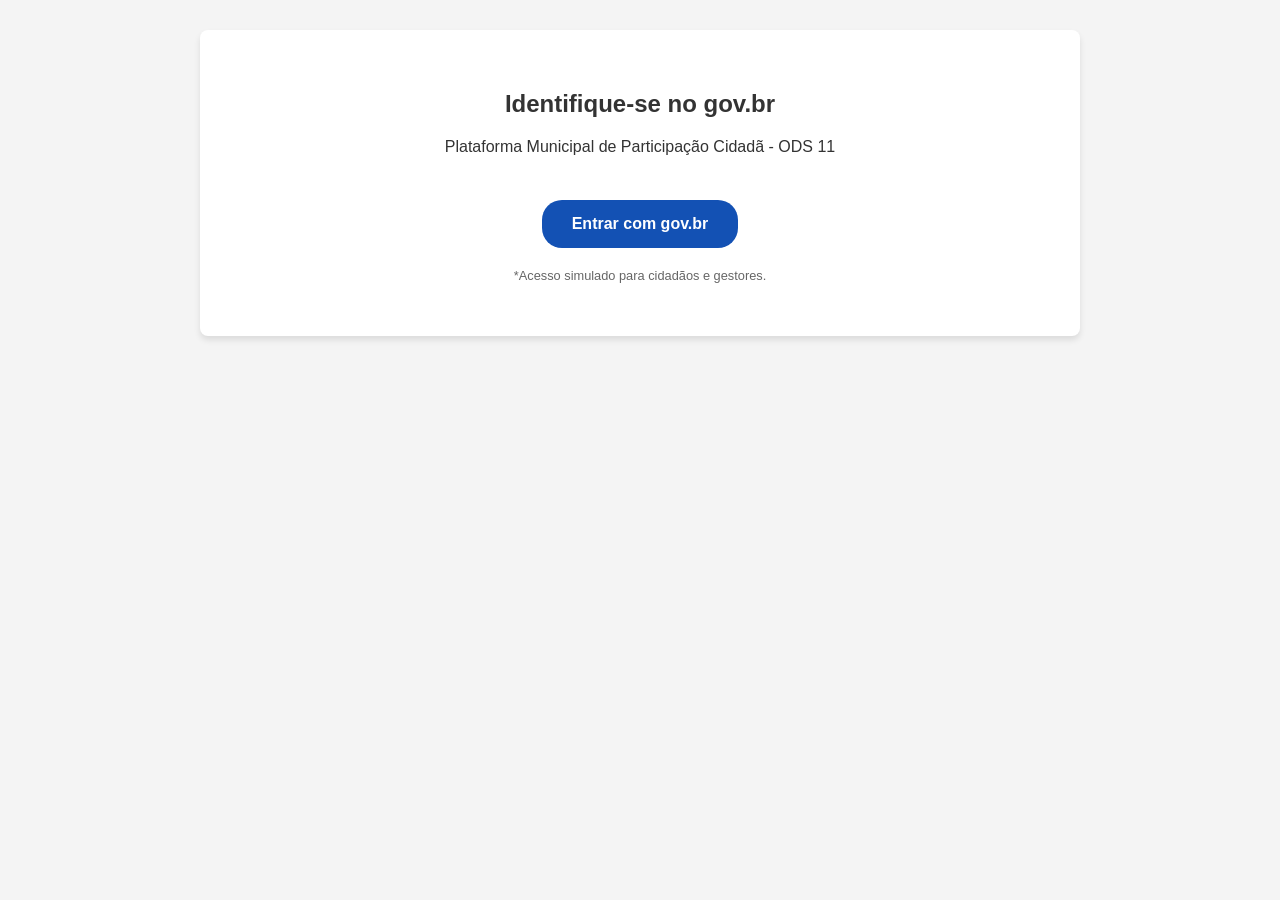
<file: index.html>
<!DOCTYPE html>
<html lang="pt-BR">
<head>
    <meta charset="UTF-8">
    <meta name="viewport" content="width=device-width, initial-scale=1.0">
    <title>Login - Participação Cidadã</title>
    <link rel="stylesheet" href="style.css">
</head>
<body>
    <div class="container login-box">
        <h2>Identifique-se no gov.br</h2>
        <p>Plataforma Municipal de Participação Cidadã - ODS 11</p>
        <br>
        <button class="btn btn-gov" onclick="login()">Entrar com gov.br</button>
        <p style="font-size: 0.8rem; margin-top: 20px; color: #666;">*Acesso simulado para cidadãos e gestores.</p>
    </div>
    <script src="script.js"></script>
</body>
</html>
</file>
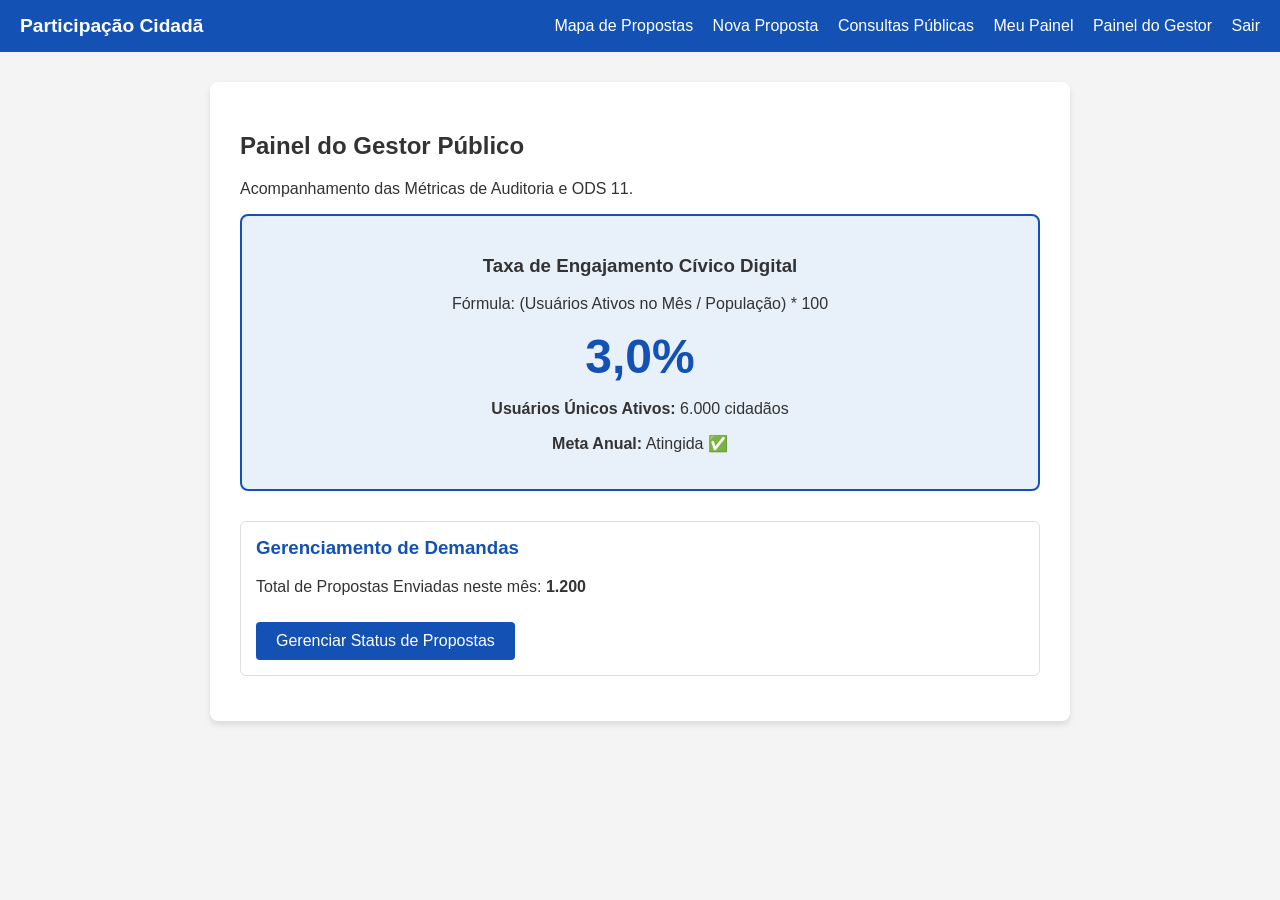
<file: dashboard.html>
<!DOCTYPE html>
<html lang="pt-BR">
<head>
    <meta charset="UTF-8">
    <meta name="viewport" content="width=device-width, initial-scale=1.0">
    <title>Painel do Gestor</title>
    <link rel="stylesheet" href="style.css">
</head>
<body>
    <header>
        <div class="logo">Participação Cidadã</div>
        <nav>
            <a href="mapa.html">Mapa de Propostas</a>
            <a href="nova-proposta.html">Nova Proposta</a>
            <a href="votacao.html">Consultas Públicas</a>
            <a href="painel.html">Meu Painel</a>
            <a href="dashboard.html">Painel do Gestor</a>
            <a href="#" onclick="logout()">Sair</a>
        </nav>
    </header>

    <div class="container">
        <h2>Painel do Gestor Público</h2>
        <p>Acompanhamento das Métricas de Auditoria e ODS 11.</p>
        
        <div class="metric-box">
            <h3>Taxa de Engajamento Cívico Digital</h3>
            <p>Fórmula: (Usuários Ativos no Mês / População) * 100</p>
            <div class="metric-number">3,0%</div>
            <p><strong>Usuários Únicos Ativos:</strong> 6.000 cidadãos</p>
            <p><strong>Meta Anual:</strong> Atingida ✅</p>
        </div>
        
        <div style="margin-top: 30px;" class="card">
            <h3>Gerenciamento de Demandas</h3>
            <p>Total de Propostas Enviadas neste mês: <strong>1.200</strong></p>
            <button class="btn" onclick="alert('Simulação: Abrindo painel para alterar status de propostas para Em Execução.')">Gerenciar Status de Propostas</button>
        </div>
    </div>
    <script src="script.js"></script>
</body>
</html>
</file>
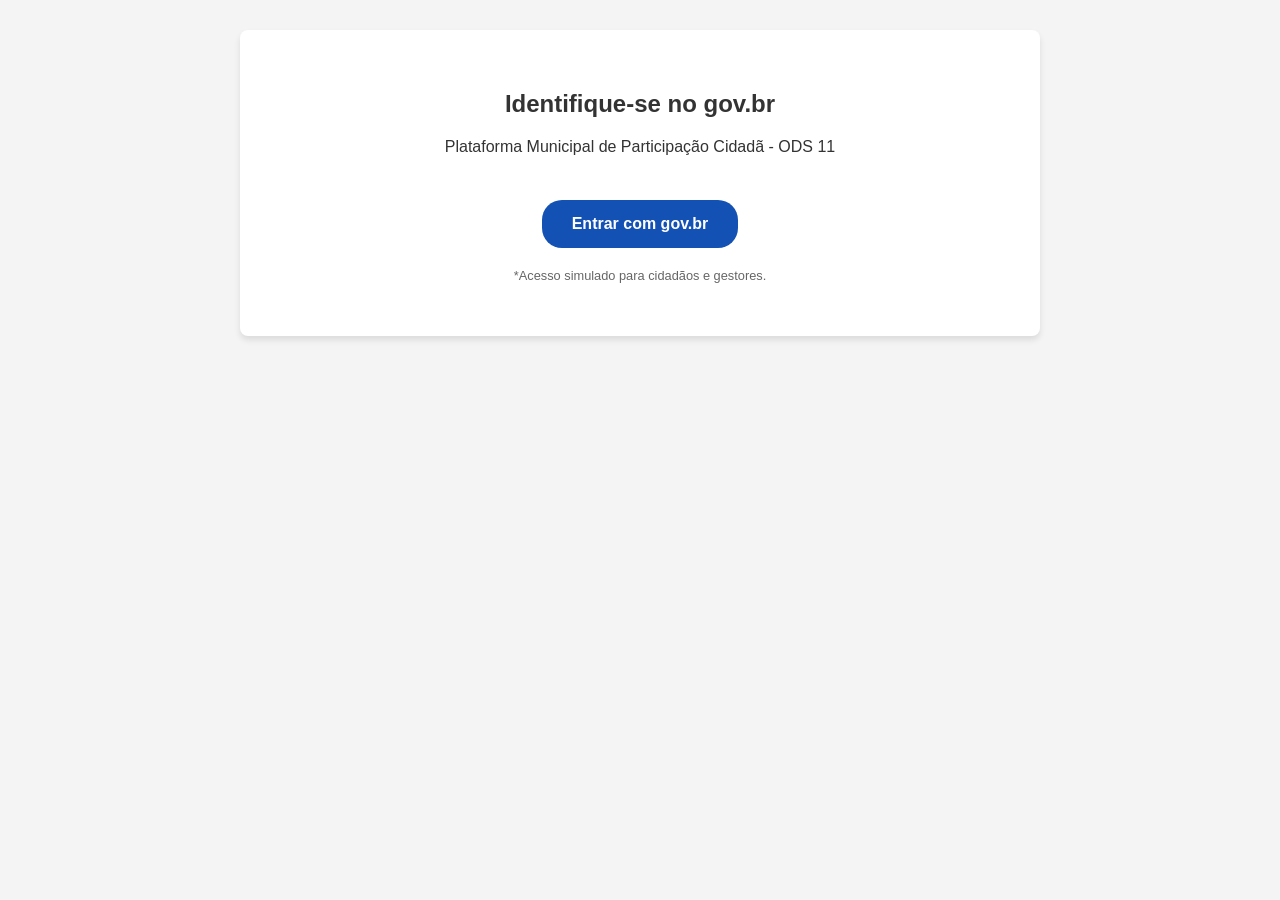
<file: indexT.html>
<!DOCTYPE html>
<html lang="pt-BR">
<head>
    <meta charset="UTF-8">
    <meta name="viewport" content="width=device-width, initial-scale=1.0">
    <title>Plataforma de Participação Cidadã - ODS 11</title>
    <style>
        :root {
            --gov-blue: #1351B4;
            --gov-light-blue: #E8F0FA;
            --gov-green: #00884A;
            --text-dark: #333;
            --bg-gray: #F4F4F4;
        }
        body {
            font-family: 'Segoe UI', Tahoma, Geneva, Verdana, sans-serif;
            margin: 0;
            background-color: var(--bg-gray);
            color: var(--text-dark);
        }
        header {
            background-color: var(--gov-blue);
            color: white;
            padding: 15px 20px;
            display: flex;
            justify-content: space-between;
            align-items: center;
        }
        .logo { font-size: 1.2rem; font-weight: bold; }
        nav button {
            background: none; border: none; color: white;
            margin-left: 15px; cursor: pointer; font-size: 1rem;
        }
        nav button:hover { text-decoration: underline; }
        .container { max-width: 800px; margin: 30px auto; padding: 0 20px; }
        
        /* Telas (Views) */
        .view { display: none; background: white; padding: 30px; border-radius: 8px; box-shadow: 0 4px 6px rgba(0,0,0,0.1); }
        .active { display: block; }
        
        /* Botões Gerais */
        .btn {
            background-color: var(--gov-blue); color: white; border: none;
            padding: 10px 20px; border-radius: 4px; cursor: pointer; font-size: 1rem;
            margin-top: 10px;
        }
        .btn-green { background-color: var(--gov-green); }
        .btn:hover { opacity: 0.9; }
        
        /* Login GOV.br */
        .login-box { text-align: center; padding: 40px; }
        .btn-gov { background-color: var(--gov-blue); border-radius: 20px; padding: 15px 30px; font-weight: bold; }
        
        /* Cards de Propostas */
        .card { border: 1px solid #ddd; padding: 15px; border-radius: 6px; margin-bottom: 15px; }
        .card h3 { margin-top: 0; color: var(--gov-blue); }
        .badge { background: var(--gov-light-blue); color: var(--gov-blue); padding: 4px 8px; border-radius: 12px; font-size: 0.8rem; }
        
        /* Formulários */
        input, select, textarea {
            width: 100%; padding: 10px; margin: 10px 0 20px; border: 1px solid #ccc; border-radius: 4px; box-sizing: border-box;
        }
        
        /* Dashboard */
        .metric-box {
            background: var(--gov-light-blue); padding: 20px; border-radius: 8px; text-align: center; border: 2px solid var(--gov-blue);
        }
        .metric-number { font-size: 3rem; font-weight: bold; color: var(--gov-blue); margin: 10px 0; }
    </style>
</head>
<body>

    <header id="main-header" style="display: none;">
        <div class="logo">Participação Cidadã</div>
        <nav>
            <button onclick="navigate('mapa')">Mapa de Propostas</button>
            <button onclick="navigate('nova-proposta')">Nova Proposta</button>
            <button onclick="navigate('votacao')">Consultas Públicas</button>
            <button onclick="navigate('painel')">Meu Painel</button>
            <button onclick="navigate('dashboard')">Painel do Gestor</button>
            <button onclick="logout()">Sair</button>
        </nav>
    </header>

    <div class="container">
        <div id="view-login" class="view active login-box">
            <h2>Identifique-se no gov.br</h2>
            <p>Plataforma Municipal de Participação Cidadã - ODS 11</p>
            <br>
            <button class="btn btn-gov" onclick="login()">Entrar com gov.br</button>
            <p style="font-size: 0.8rem; margin-top: 20px; color: #666;">*Acesso simulado para cidadãos e gestores.</p>
        </div>

        <div id="view-mapa" class="view">
            <h2>Mapa de Propostas da Comunidade</h2>
            <p>Veja as demandas da sua região e apoie as causas importantes.</p>
            
            <div class="card">
                <h3>Revitalização da Praça do X</h3>
                <span class="badge">Mobilidade e Lazer</span>
                <p>Instalação de nova iluminação e reforma dos bancos da praça central.</p>
                <p><strong>Apoios:</strong> <span id="contador-apoio-1">245</span> cidadãos apoiam isso.</p>
                <button class="btn btn-green" onclick="apoiar(1)">👍 Apoiar Proposta</button>
            </div>
            
            <div class="card">
                <h3>Mutirão de Limpeza Urbana no Bairro Sul</h3>
                <span class="badge">Limpeza Urbana</span>
                <p>Solicitação de limpeza em terrenos baldios que estão acumulando entulho.</p>
                <p><strong>Apoios:</strong> 89 cidadãos apoiam isso.</p>
                <button class="btn btn-green">👍 Apoiar Proposta</button>
            </div>
        </div>

        <div id="view-nova-proposta" class="view">
            <h2>Enviar Nova Proposta</h2>
            <p>Preencha os dados abaixo para registrar sua demanda.</p>
            <form onsubmit="enviarProposta(event)">
                <label>Título da Proposta *</label>
                <input type="text" required placeholder="Ex: Asfalto na Rua Y">
                
                <label>Categoria *</label>
                <select required>
                    <option value="">Selecione...</option>
                    <option>Mobilidade Urbana</option>
                    <option>Segurança</option>
                    <option>Saúde</option>
                    <option>Limpeza e Meio Ambiente</option>
                </select>
                
                <label>Descrição Detalhada *</label>
                <textarea rows="4" required placeholder="Descreva o problema e a sugestão de melhoria..."></textarea>
                
                <label>Localização (Simulação de Mapa) *</label>
                <div style="background: #e0e0e0; height: 100px; display: flex; align-items: center; justify-content: center; margin-bottom: 20px; border-radius: 4px;">
                    📍 Ponto selecionado no mapa: Lat -22.90, Lng -43.17
                </div>
                
                <button type="submit" class="btn">Enviar Proposta Oficial</button>
            </form>
        </div>

        <div id="view-votacao" class="view">
            <h2>Consultas Públicas Ativas</h2>
            <p>Propostas que atingiram o quórum e estão em fase de deliberação oficial.</p>
            <div class="card" style="border-color: var(--gov-green);">
                <h3>Implementação de Ciclovia na Av. Principal</h3>
                <p>Esta proposta popular atingiu 1.500 apoios e virou pauta. Você é a favor?</p>
                <div style="display: flex; gap: 10px;">
                    <button class="btn btn-green" onclick="alert('Voto SIM registrado com sucesso!')">Sim, sou a favor</button>
                    <button class="btn" style="background: #d9534f;" onclick="alert('Voto NÃO registrado com sucesso!')">Não, sou contra</button>
                </div>
                <p style="margin-top: 15px; font-size: 0.9rem;"><strong>Status Atual:</strong> 80% de aprovação parcial.</p>
            </div>
        </div>

        <div id="view-painel" class="view">
            <h2>Meu Painel (Cidadão)</h2>
            <p>Acompanhe o status das suas solicitações.</p>
            <table style="width: 100%; text-align: left; border-collapse: collapse; margin-top: 20px;">
                <tr style="border-bottom: 2px solid #ccc;">
                    <th>ID</th>
                    <th>Título</th>
                    <th>Status Público</th>
                </tr>
                <tr style="border-bottom: 1px solid #eee;">
                    <td style="padding: 10px 0;">#45</td>
                    <td>Iluminação Rua Alfa</td>
                    <td><span class="badge" style="background: #fff3cd; color: #856404;">Em Análise (Sec. Obras)</span></td>
                </tr>
                <tr>
                    <td style="padding: 10px 0;">#12</td>
                    <td>Ponto de Ônibus Coberto</td>
                    <td><span class="badge" style="background: #d4edda; color: #155724;">Concluída</span></td>
                </tr>
            </table>
        </div>

        <div id="view-dashboard" class="view">
            <h2>Painel do Gestor Público</h2>
            <p>Acompanhamento das Métricas de Auditoria e ODS 11.</p>
            
            <div class="metric-box">
                <h3>Taxa de Engajamento Cívico Digital</h3>
                <p>Fórmula: (Usuários Ativos no Mês / População) * 100</p>
                <div class="metric-number">3,0%</div>
                <p><strong>Usuários Únicos Ativos:</strong> 6.000 cidadãos</p>
                <p><strong>Meta Anual:</strong> Atingida ✅</p>
            </div>
            
            <div style="margin-top: 30px;" class="card">
                <h3>Gerenciamento de Demandas</h3>
                <p>Total de Propostas Enviadas neste mês: <strong>1.200</strong></p>
                <button class="btn" onclick="alert('Simulação: Abrindo painel para alterar status de propostas para Em Execução.')">Gerenciar Status de Propostas</button>
            </div>
        </div>
    </div>

    <script>
        // Função de navegação entre telas
        function navigate(viewId) {
            // Esconde todas as telas
            const views = document.querySelectorAll('.view');
            views.forEach(view => view.classList.remove('active'));
            // Mostra a tela solicitada
            document.getElementById('view-' + viewId).classList.add('active');
        }

        // Função de Login Simulado
        function login() {
            document.getElementById('main-header').style.display = 'flex';
            navigate('mapa'); // Redireciona para o mapa de propostas após login
        }

        // Função de Logout
        function logout() {
            document.getElementById('main-header').style.display = 'none';
            navigate('login');
        }

        // Função de simular o formulário
        function enviarProposta(event) {
            event.preventDefault(); // Impede o recarregamento da página
            alert("Sua proposta foi registrada com sucesso e enviada para o Mapa da Comunidade!");
            navigate('painel');
        }

        // Função para simular o botão de apoio
        function apoiar(id) {
            const contador = document.getElementById('contador-apoio-' + id);
            let valorAtual = parseInt(contador.innerText);
            contador.innerText = valorAtual + 1;
            alert("Apoio registrado! Quando atingir o quórum, a proposta virará uma Consulta Pública.");
        }
    </script>
</body>
</html>
</file>
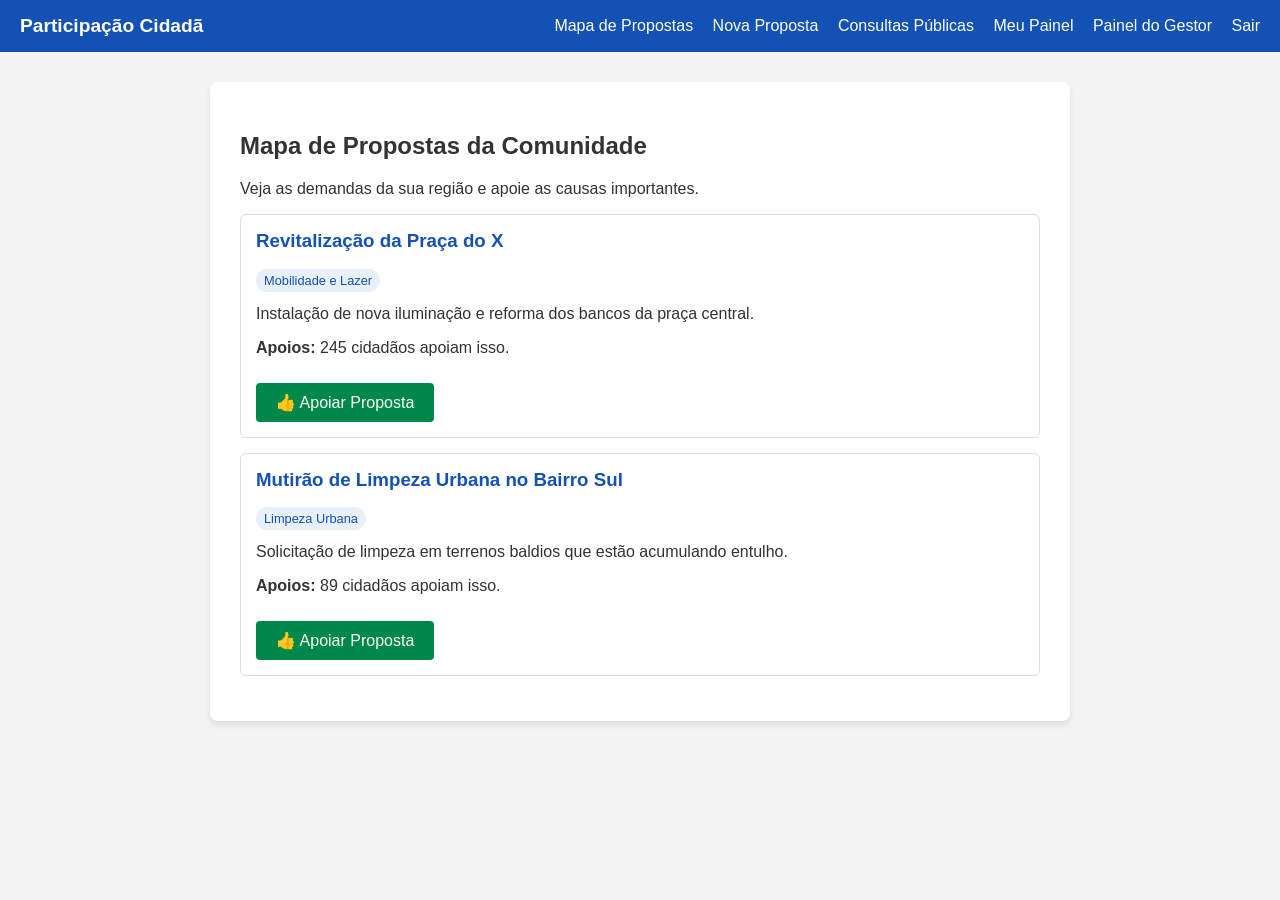
<file: mapa.html>
<!DOCTYPE html>
<html lang="pt-BR">
<head>
    <meta charset="UTF-8">
    <meta name="viewport" content="width=device-width, initial-scale=1.0">
    <title>Mapa de Propostas</title>
    <link rel="stylesheet" href="style.css">
</head>
<body>
    <header>
        <div class="logo">Participação Cidadã</div>
        <nav>
            <a href="mapa.html">Mapa de Propostas</a>
            <a href="nova-proposta.html">Nova Proposta</a>
            <a href="votacao.html">Consultas Públicas</a>
            <a href="painel.html">Meu Painel</a>
            <a href="dashboard.html">Painel do Gestor</a>
            <a href="#" onclick="logout()">Sair</a>
        </nav>
    </header>

    <div class="container">
        <h2>Mapa de Propostas da Comunidade</h2>
        <p>Veja as demandas da sua região e apoie as causas importantes.</p>
        
        <div class="card">
            <h3>Revitalização da Praça do X</h3>
            <span class="badge">Mobilidade e Lazer</span>
            <p>Instalação de nova iluminação e reforma dos bancos da praça central.</p>
            <p><strong>Apoios:</strong> <span id="contador-apoio-1">245</span> cidadãos apoiam isso.</p>
            <button class="btn btn-green" onclick="apoiar(1)">👍 Apoiar Proposta</button>
        </div>
        
        <div class="card">
            <h3>Mutirão de Limpeza Urbana no Bairro Sul</h3>
            <span class="badge">Limpeza Urbana</span>
            <p>Solicitação de limpeza em terrenos baldios que estão acumulando entulho.</p>
            <p><strong>Apoios:</strong> <span id="contador-apoio-2">89</span> cidadãos apoiam isso.</p>
            <button class="btn btn-green" onclick="apoiar(2)">👍 Apoiar Proposta</button>
        </div>
    </div>
    <script src="script.js"></script>
</body>
</html>
</file>
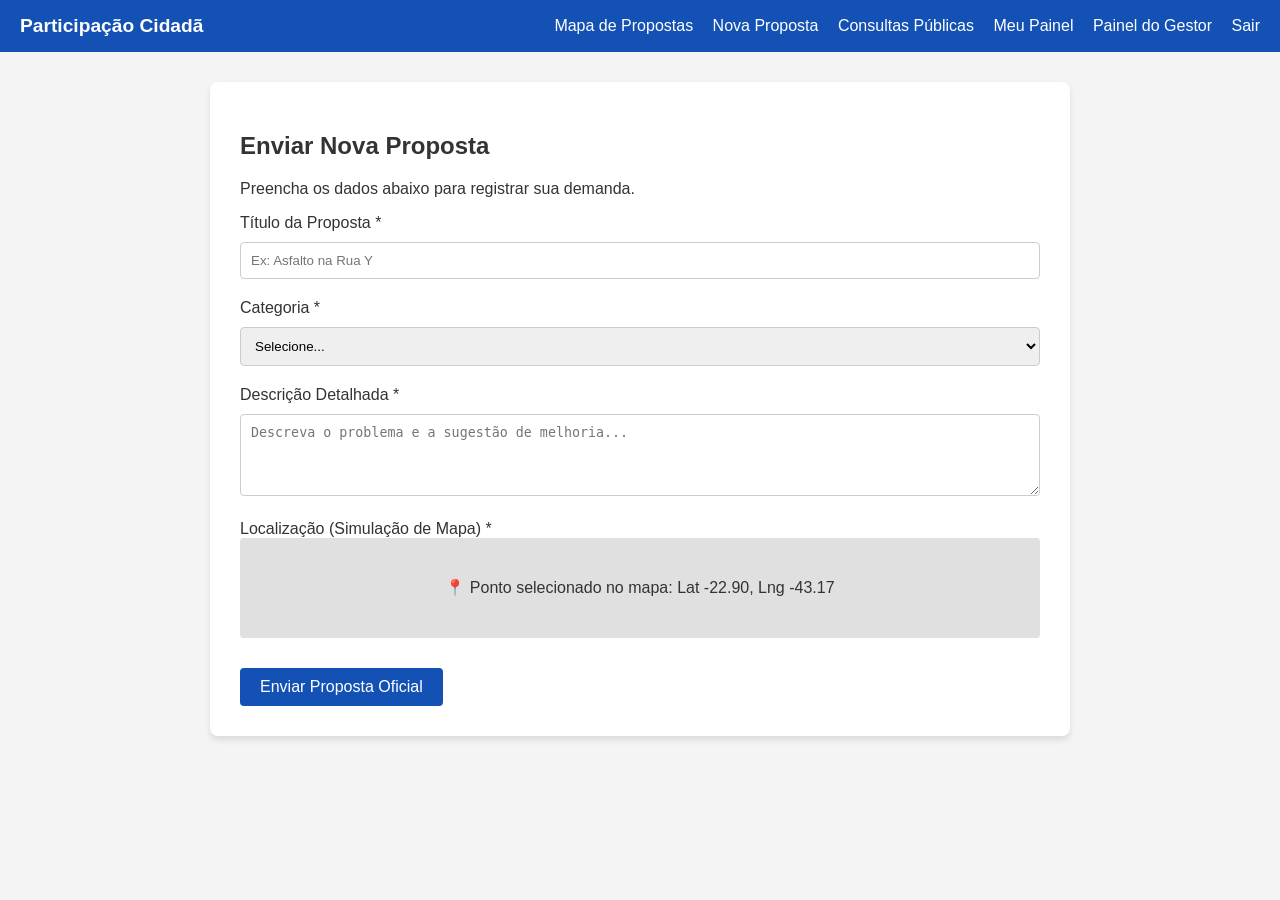
<file: nova-proposta.html>
<!DOCTYPE html>
<html lang="pt-BR">
<head>
    <meta charset="UTF-8">
    <meta name="viewport" content="width=device-width, initial-scale=1.0">
    <title>Nova Proposta</title>
    <link rel="stylesheet" href="style.css">
</head>
<body>
    <header>
        <div class="logo">Participação Cidadã</div>
        <nav>
            <a href="mapa.html">Mapa de Propostas</a>
            <a href="nova-proposta.html">Nova Proposta</a>
            <a href="votacao.html">Consultas Públicas</a>
            <a href="painel.html">Meu Painel</a>
            <a href="dashboard.html">Painel do Gestor</a>
            <a href="#" onclick="logout()">Sair</a>
        </nav>
    </header>

    <div class="container">
        <h2>Enviar Nova Proposta</h2>
        <p>Preencha os dados abaixo para registrar sua demanda.</p>
        <form onsubmit="enviarProposta(event)">
            <label>Título da Proposta *</label>
            <input type="text" required placeholder="Ex: Asfalto na Rua Y">
            
            <label>Categoria *</label>
            <select required>
                <option value="">Selecione...</option>
                <option>Mobilidade Urbana</option>
                <option>Segurança</option>
                <option>Saúde</option>
                <option>Limpeza e Meio Ambiente</option>
            </select>
            
            <label>Descrição Detalhada *</label>
            <textarea rows="4" required placeholder="Descreva o problema e a sugestão de melhoria..."></textarea>
            
            <label>Localização (Simulação de Mapa) *</label>
            <div style="background: #e0e0e0; height: 100px; display: flex; align-items: center; justify-content: center; margin-bottom: 20px; border-radius: 4px;">
                📍 Ponto selecionado no mapa: Lat -22.90, Lng -43.17
            </div>
            
            <button type="submit" class="btn">Enviar Proposta Oficial</button>
        </form>
    </div>
    <script src="script.js"></script>
</body>
</html>
</file>
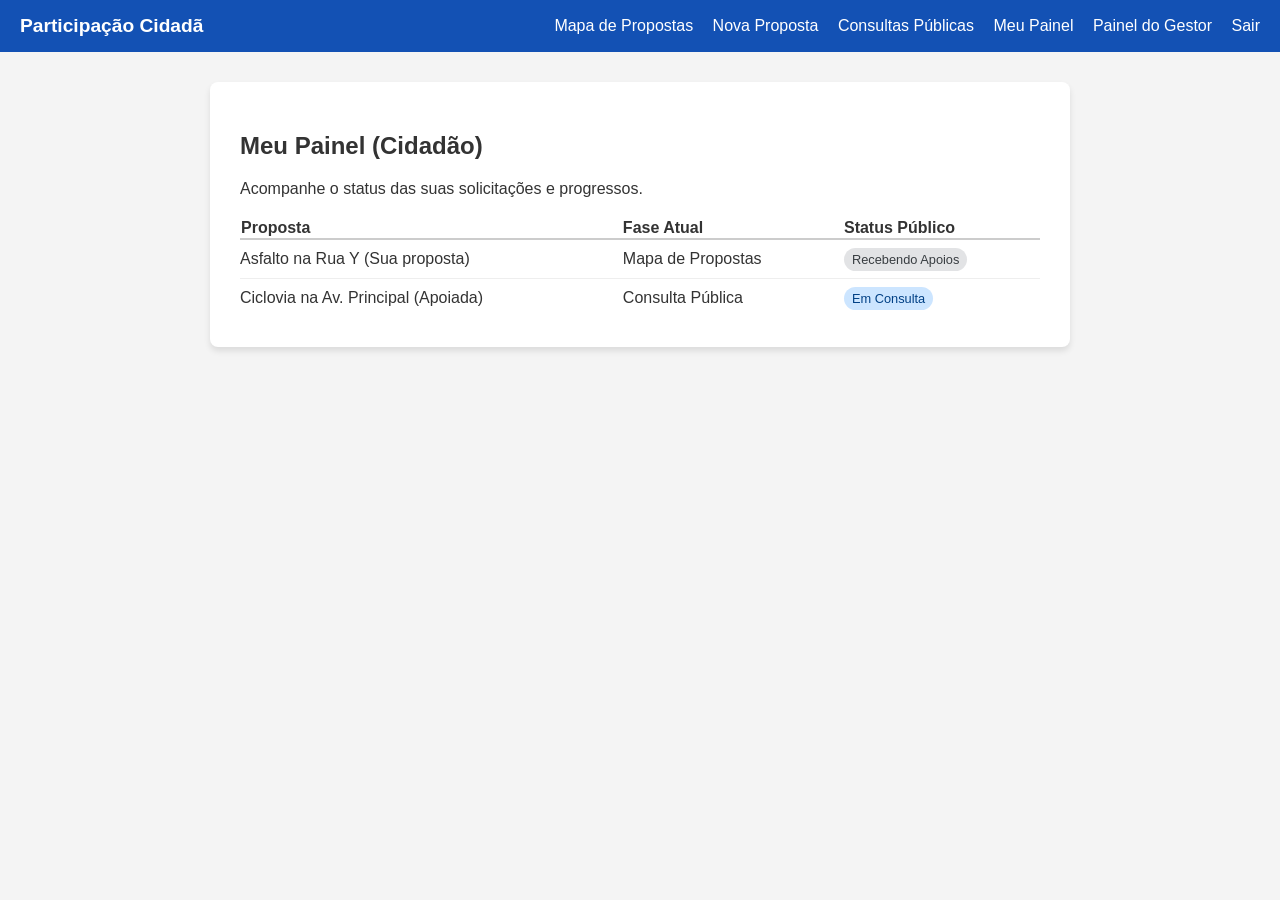
<file: painel.html>
<!DOCTYPE html>
<html lang="pt-BR">
<head>
    <meta charset="UTF-8">
    <meta name="viewport" content="width=device-width, initial-scale=1.0">
    <title>Meu Painel</title>
    <link rel="stylesheet" href="style.css">
</head>
<body>
    <header>
        <div class="logo">Participação Cidadã</div>
        <nav>
            <a href="mapa.html">Mapa de Propostas</a>
            <a href="nova-proposta.html">Nova Proposta</a>
            <a href="votacao.html">Consultas Públicas</a>
            <a href="painel.html">Meu Painel</a>
            <a href="dashboard.html">Painel do Gestor</a>
            <a href="#" onclick="logout()">Sair</a>
        </nav>
    </header>

    <div class="container">
        <h2>Meu Painel (Cidadão)</h2>
        <p>Acompanhe o status das suas solicitações e progressos.</p>
        <table style="width: 100%; text-align: left; border-collapse: collapse; margin-top: 20px;">
            <tr style="border-bottom: 2px solid #ccc;">
                <th>Proposta</th>
                <th>Fase Atual</th>
                <th>Status Público</th>
            </tr>
            <tr style="border-bottom: 1px solid #eee;">
                <td style="padding: 10px 0;">Asfalto na Rua Y (Sua proposta)</td>
                <td>Mapa de Propostas</td>
                <td><span class="badge" style="background: #e2e3e5; color: #383d41;">Recebendo Apoios</span></td>
            </tr>
            <tr>
                <td style="padding: 10px 0;">Ciclovia na Av. Principal (Apoiada)</td>
                <td>Consulta Pública</td>
                <td><span class="badge" style="background: #cce5ff; color: #004085;">Em Consulta</span></td>
            </tr>
        </table>
    </div>
    <script src="script.js"></script>
</body>
</html>
</file>
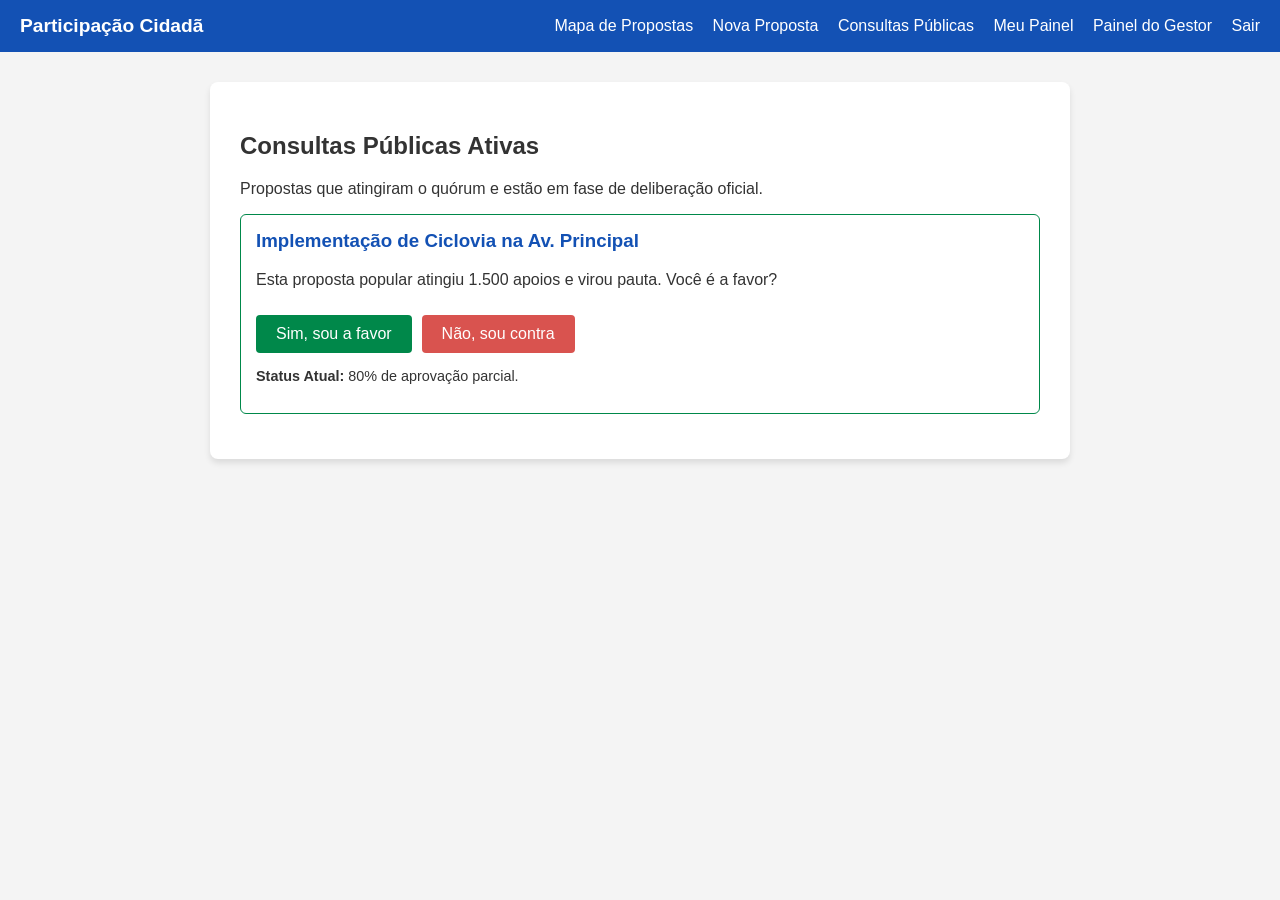
<file: votacao.html>
<!DOCTYPE html>
<html lang="pt-BR">
<head>
    <meta charset="UTF-8">
    <meta name="viewport" content="width=device-width, initial-scale=1.0">
    <title>Consultas Públicas</title>
    <link rel="stylesheet" href="style.css">
</head>
<body>
    <header>
        <div class="logo">Participação Cidadã</div>
        <nav>
            <a href="mapa.html">Mapa de Propostas</a>
            <a href="nova-proposta.html">Nova Proposta</a>
            <a href="votacao.html">Consultas Públicas</a>
            <a href="painel.html">Meu Painel</a>
            <a href="dashboard.html">Painel do Gestor</a>
            <a href="#" onclick="logout()">Sair</a>
        </nav>
    </header>

    <div class="container">
        <h2>Consultas Públicas Ativas</h2>
        <p>Propostas que atingiram o quórum e estão em fase de deliberação oficial.</p>
        <div class="card" style="border-color: var(--gov-green);">
            <h3>Implementação de Ciclovia na Av. Principal</h3>
            <p>Esta proposta popular atingiu 1.500 apoios e virou pauta. Você é a favor?</p>
            <div style="display: flex; gap: 10px;">
                <button class="btn btn-green" onclick="votar('SIM')">Sim, sou a favor</button>
                <button class="btn" style="background: #d9534f;" onclick="votar('NÃO')">Não, sou contra</button>
            </div>
            <p style="margin-top: 15px; font-size: 0.9rem;"><strong>Status Atual:</strong> 80% de aprovação parcial.</p>
        </div>
    </div>
    <script src="script.js"></script>
</body>
</html>
</file>
<file: style.css>
:root {
    --gov-blue: #1351B4;
    --gov-light-blue: #E8F0FA;
    --gov-green: #00884A;
    --text-dark: #333;
    --bg-gray: #F4F4F4;
}

body {
    font-family: 'Segoe UI', Tahoma, Geneva, Verdana, sans-serif;
    margin: 0;
    background-color: var(--bg-gray);
    color: var(--text-dark);
}

header {
    background-color: var(--gov-blue);
    color: white;
    padding: 15px 20px;
    display: flex;
    justify-content: space-between;
    align-items: center;
}

.logo { font-size: 1.2rem; font-weight: bold; }

nav a {
    color: white;
    text-decoration: none;
    margin-left: 15px;
    font-size: 1rem;
}

nav a:hover { text-decoration: underline; }

.container { 
    max-width: 800px; 
    margin: 30px auto; 
    padding: 30px; 
    background: white; 
    border-radius: 8px; 
    box-shadow: 0 4px 6px rgba(0,0,0,0.1); 
}

/* Botões Gerais */
.btn {
    background-color: var(--gov-blue); color: white; border: none;
    padding: 10px 20px; border-radius: 4px; cursor: pointer; font-size: 1rem;
    margin-top: 10px; text-decoration: none; display: inline-block;
}
.btn-green { background-color: var(--gov-green); }
.btn:hover { opacity: 0.9; }

/* Login GOV.br */
.login-box { text-align: center; padding: 40px; }
.btn-gov { background-color: var(--gov-blue); border-radius: 20px; padding: 15px 30px; font-weight: bold; }

/* Cards de Propostas */
.card { border: 1px solid #ddd; padding: 15px; border-radius: 6px; margin-bottom: 15px; }
.card h3 { margin-top: 0; color: var(--gov-blue); }
.badge { background: var(--gov-light-blue); color: var(--gov-blue); padding: 4px 8px; border-radius: 12px; font-size: 0.8rem; }

/* Formulários */
input, select, textarea {
    width: 100%; padding: 10px; margin: 10px 0 20px; border: 1px solid #ccc; border-radius: 4px; box-sizing: border-box;
}

/* Dashboard */
.metric-box {
    background: var(--gov-light-blue); padding: 20px; border-radius: 8px; text-align: center; border: 2px solid var(--gov-blue);
}
.metric-number { font-size: 3rem; font-weight: bold; color: var(--gov-blue); margin: 10px 0; }
</file>
